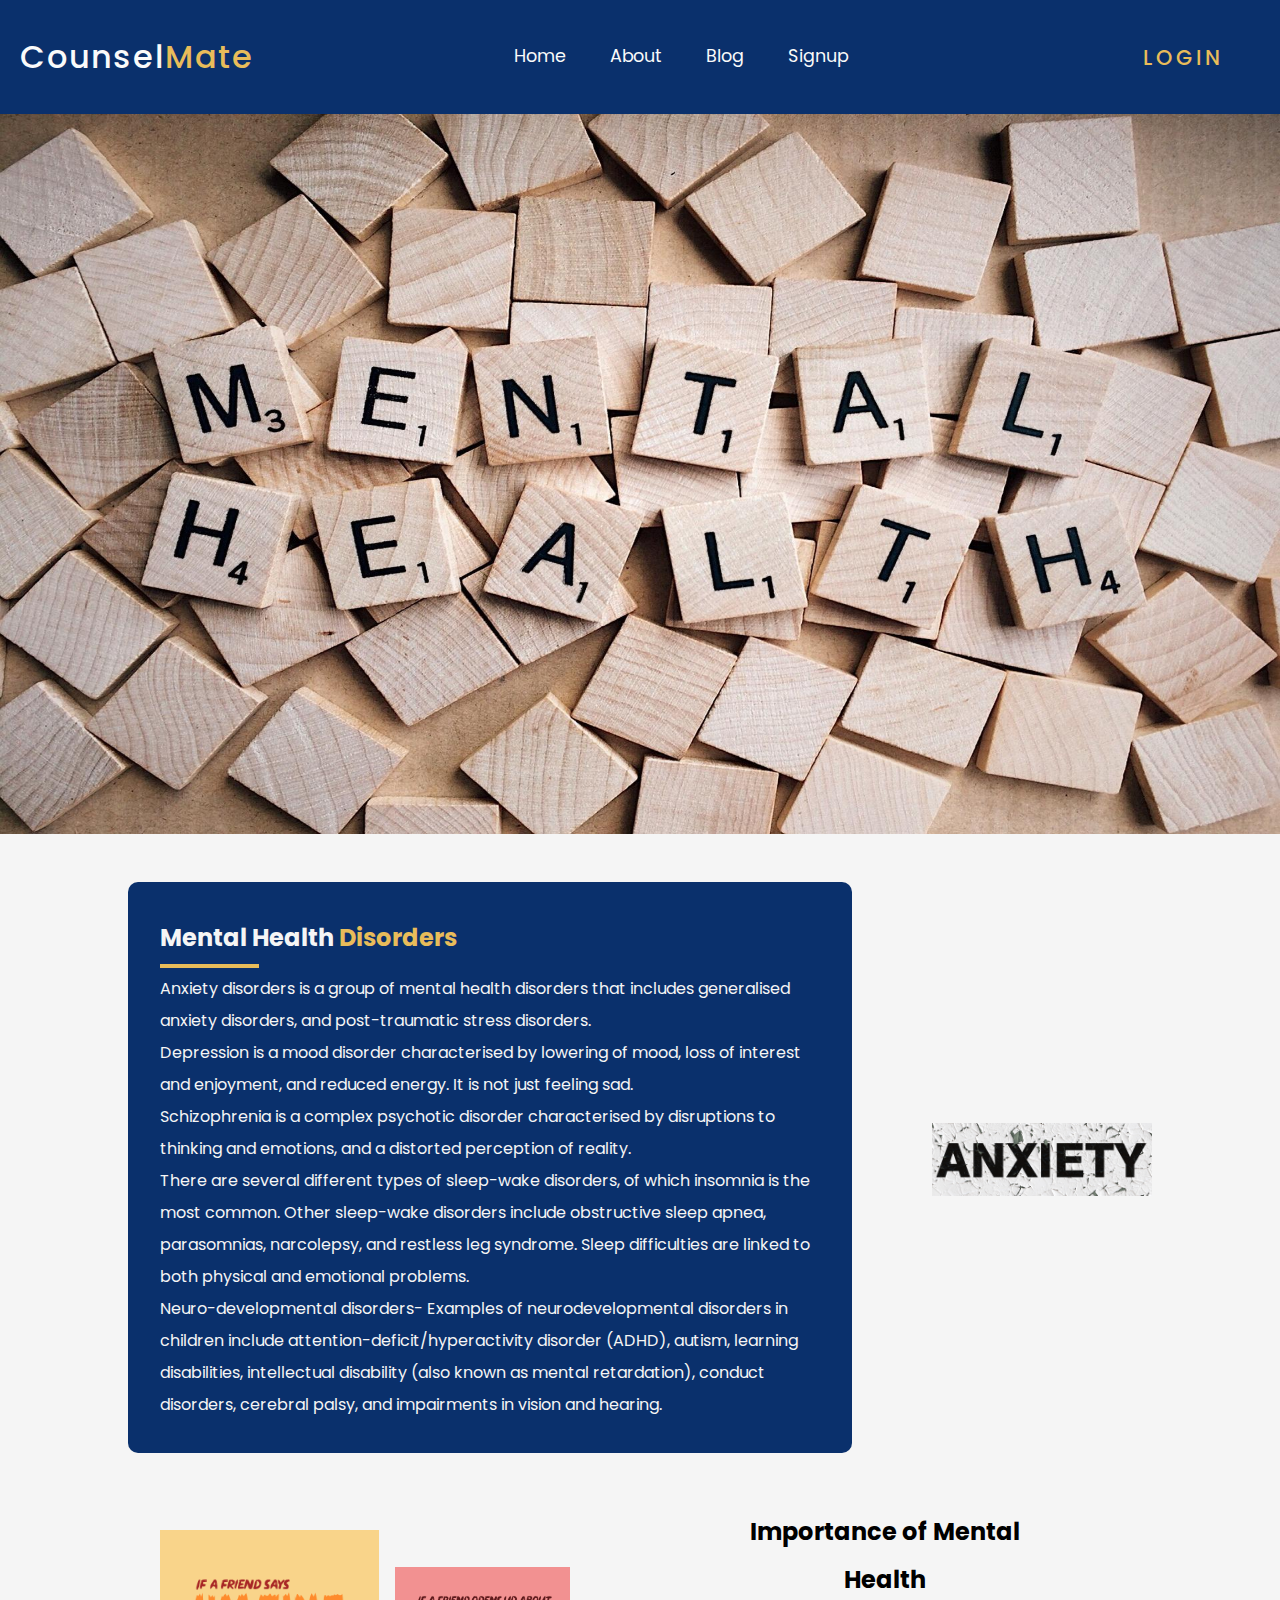
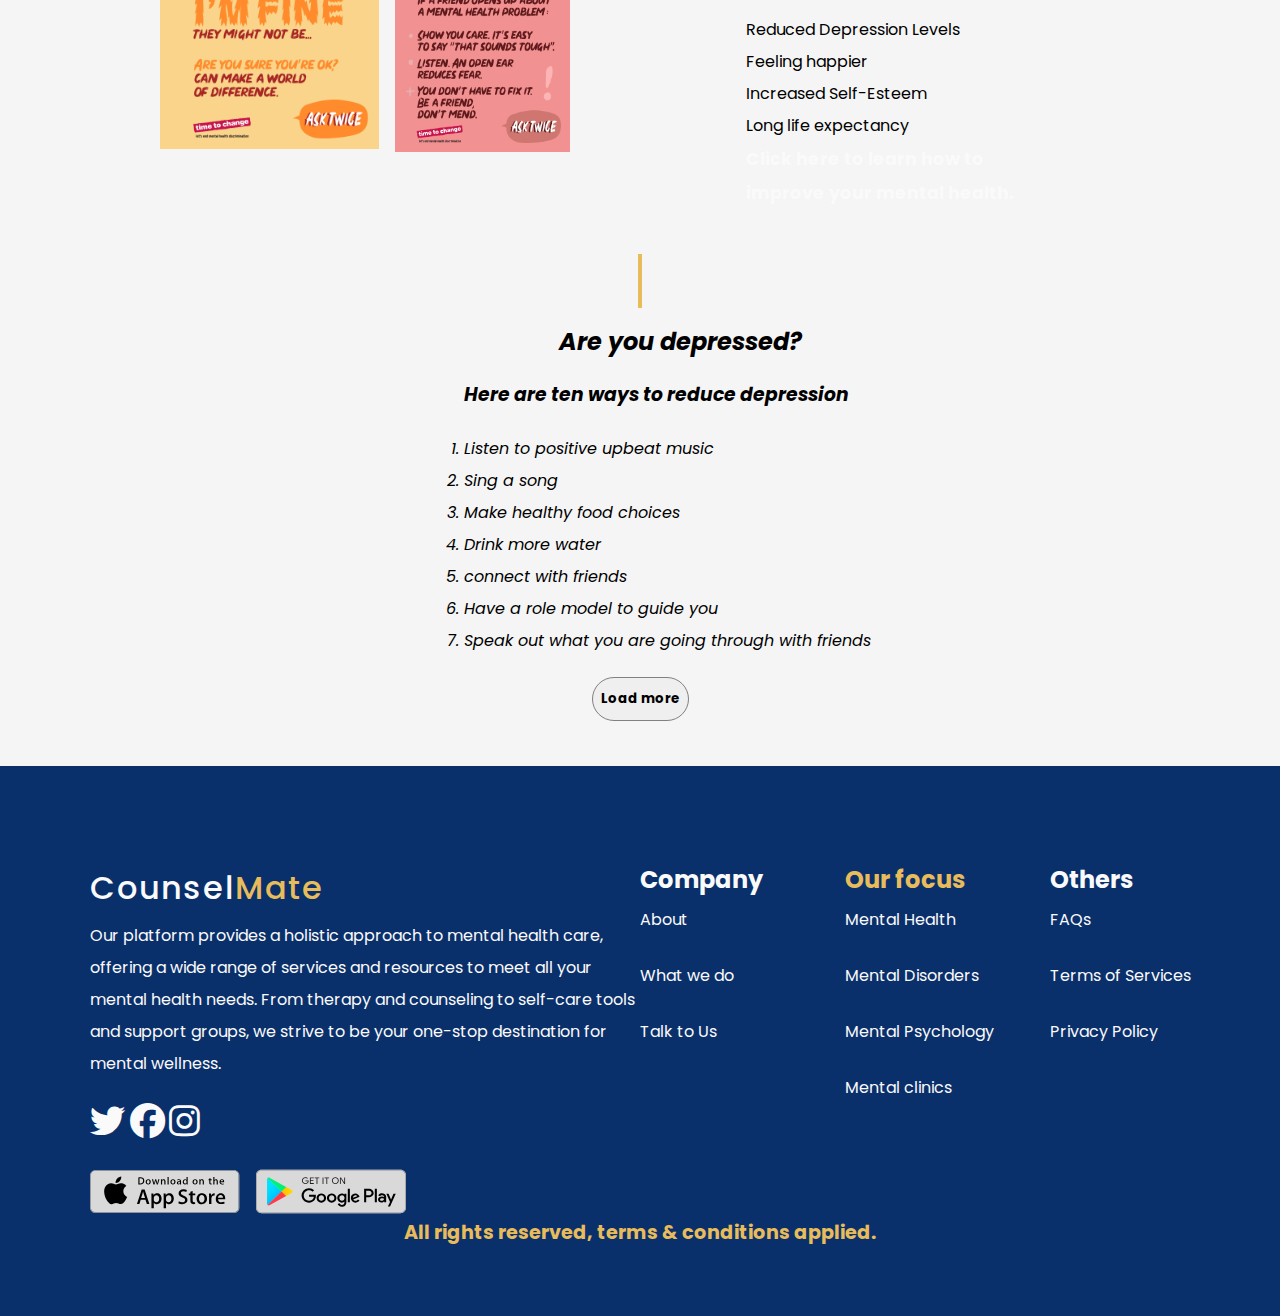
<file: blogpage.html>
<html lang="en">
  <head>
    <meta charset="UTF-8" />
    <meta http-equiv="X-UA-Compatible" content="IE=edge" />
    <meta name="viewport" content="width=device-width, initial-scale=1.0" />
    <title>Blog-page</title>
    <link
      rel="stylesheet"
      href="https://cdnjs.cloudflare.com/ajax/libs/font-awesome/6.1.1/css/all.min.css"
    />
    <link rel="stylesheet" href="./blogpage/css/blogpage.css" />
    <link rel="stylesheet" href="./landing.css" />
  </head>
  <body>
    <!-- navbar starts here -->
    <div class="nav">
      <ul class="nav-ul">
        <li>
          <a href="" class="logo">Counsel<span class="you">Mate</span> </a>
        </li>
        <li>
          <div class="nav-links">
            <ul class="links">
              <li><a class="nav-hover" href="index.html">Home</a></li>
              <li><a class="nav-hover" href="about.html">About</a></li>
              <li><a class="nav-hover" href="blogpage.html">Blog</a></li>
              <li><a class="nav-hover" href="./assets/login.html">Signup</a></li>
            </ul>
          </div>
        </li>
        <li>
          <div class="nav-getstarted">
            <ul class="login">
              <li>
                <a href="./login/signup.html" class="btn"> LOGIN </a>
              </li>
            </ul>
          </div>
        </li>
      </ul>
    </div>

    <!-- navbar ends here -->

    <div class="image-mental-health">
      <img src="./blogpage/images/mental-health-gff8f8289c_1920.jpg" alt="">
    </div>

    <div class="main-container">
      <div class="container">
        <!-- <div class="heading">
          <h1>BLOG</h1>
        </div> -->

        <div class="anxiety-container">
          <div class="content">
            <h2>
              Mental Health <span style="color: #e8bc5a">Disorders</span>
              <div class="border-bottom-cent"></div>
            </h2>
            <p>
              Anxiety disorders is a group of mental health disorders that includes generalised anxiety disorders, and post-traumatic stress disorders. <br> Depression is a mood disorder characterised by lowering of mood, loss of interest and enjoyment, and reduced energy. It is not just feeling sad.<br> Schizophrenia is a complex psychotic disorder characterised by disruptions to thinking and emotions, and a distorted perception of reality. <br>
              There are several different types of sleep-wake disorders, of which insomnia is the most common. Other sleep-wake disorders include obstructive sleep apnea, parasomnias, narcolepsy, and restless leg syndrome. Sleep difficulties are linked to both physical and emotional problems. <br>
              Neuro-developmental disorders- Examples of neurodevelopmental disorders in children include attention-deficit/hyperactivity disorder (ADHD), autism, learning disabilities, intellectual disability (also known as mental retardation), conduct disorders, cerebral palsy, and impairments in vision and hearing. 
            </p>
          </div>

          <div class="image">
            <img src="./blogpage/images/anxiety-g499e1e67d_1920.jpg" alt="" />
          </div>
        </div>
      </div>

      <div class="mental-pics">
        <div class="image1-2">
          <div class="image1">
            <img src="./blogpage/images/asktwicestatic21x1.png" alt="" />
          </div>
          <div class="image2">
            <img src="./blogpage/images/asktwicestatic31x1.png" alt="" />
          </div>
        </div>

        
        <div class="importance">
          <h2>Importance of Mental Health</h2>
          <ul>
            <li>
              Reduced Depression Levels

            </li>
            <li>
              Feeling happier
            </li>
            <li>
              Increased Self-Esteem
            </li>
            <li>
              Long life expectancy
            </li>
            <li>
              <a class="nav-mover" href="login/health.html"><strong> Click here to learn how to improve your mental health.</strong></a>
          
            </li>
          </ul>
        </div>
      </div>

      <div class="red-line"></div>
      <div class="depression importance">
        <h2>Are you depressed?</h2>
        <h3>Here are ten ways to reduce depression</h3>
        <ol>
          <li>
            Listen to positive upbeat music
          </li>
          <li>
            Sing a song
          </li>
          <li>
            Make healthy food choices
          </li>
          <li>
            Drink more water
          </li>
          <li>
            connect with friends
          </li>
          <li>
            Have a role model to guide you
          </li>
          <li>
            Speak out what you are going through with friends
          </li>
        </ol>
      </div>

      <div class="more">
        <button>Load more</button>
      </div>

      <footer>
        <div class="footer">
          <div class="summary">
            <a href="" class="logo">Counsel<span class="you">Mate</span> </a>
            <p>Our platform provides a holistic approach to mental health care, offering a wide range of services and resources to meet all your mental health needs. From therapy and counseling to self-care tools and support groups, we strive to be your one-stop destination for mental wellness.</p>

            <div class="icons">
              <a href=""><i class="fa-brands fa-twitter fa-2xl"></i></a>
              <a href=""><i class="fa-brands fa-facebook fa-2xl"></i></a>
              <a href=""><i class="fa-brands fa-instagram fa-2xl"></i></a>
            </div>

            <div class="mobile">
              <div class="apple">
                <a href="https://apple.com">
                  <svg
                    width="150"
                    height="45"
                    viewBox="0 0 205 59"
                    fill="none"
                    xmlns="http://www.w3.org/2000/svg"
                  >
                    <path
                      d="M203.096 52.1958C203.096 55.3399 200.496 57.8868 197.28 57.8868H6.95796C3.74368 57.8868 1.13463 55.3399 1.13463 52.1958V6.81166C1.13463 3.66897 3.74368 1.1132 6.95796 1.1132H197.279C200.496 1.1132 203.095 3.66897 203.095 6.81166L203.096 52.1958Z"
                      fill="#D9D9D9"
                    />
                    <path
                      d="M196.667 1.18185C200.169 1.18185 203.019 3.96038 203.019 7.37501V51.625C203.019 55.0396 200.169 57.8182 196.667 57.8182H7.5641C4.06192 57.8182 1.21215 55.0396 1.21215 51.625V7.37501C1.21215 3.96038 4.06192 1.18185 7.5641 1.18185H196.667ZM196.667 5.4802e-06H7.5641C3.40574 5.4802e-06 0 3.3206 0 7.37501V51.625C0 55.6794 3.40574 59 7.5641 59H196.667C200.825 59 204.231 55.6794 204.231 51.625V7.37501C204.231 3.3206 200.825 5.4802e-06 196.667 5.4802e-06Z"
                      fill="#A6A6A6"
                    />
                    <path
                      d="M45.5783 29.1814C45.5344 24.4275 49.5706 22.1147 49.7552 22.007C47.4693 18.7576 43.9263 18.3136 42.6812 18.2782C39.7055 17.9729 36.819 20.0143 35.3032 20.0143C33.7571 20.0143 31.4228 18.3077 28.907 18.3578C25.6695 18.4065 22.6409 20.234 20.9798 23.0719C17.5518 28.8584 20.1084 37.3617 23.3928 42.0389C25.0357 44.3296 26.9554 46.8873 29.4682 46.7973C31.9266 46.6985 32.8449 45.2692 35.8115 45.2692C38.7509 45.2692 39.6132 46.7973 42.1759 46.7398C44.8143 46.6985 46.4754 44.4388 48.0608 42.1275C49.9594 39.502 50.7219 36.9163 50.7521 36.7835C50.6901 36.7629 45.6282 34.8793 45.5783 29.1814Z"
                      fill="black"
                    />
                    <path
                      d="M40.7372 15.2013C42.0594 13.5892 42.9641 11.3958 42.713 9.17006C40.7993 9.25266 38.406 10.4607 37.0278 12.0375C35.8085 13.4269 34.7192 15.7043 35.0006 17.846C37.1503 18.0024 39.3575 16.7884 40.7372 15.2013Z"
                      fill="black"
                    />
                    <path
                      d="M81.1553 46.4684H77.7196L75.8377 40.7026H69.2963L67.5036 46.4684H64.1587L70.6396 26.8391H74.6426L81.1553 46.4684ZM75.2704 38.2836L73.5685 33.158C73.3884 32.6343 73.0511 31.4012 72.5534 29.4601H72.4928C72.2947 30.295 71.9755 31.5281 71.5367 33.158L69.8651 38.2836H75.2704Z"
                      fill="black"
                    />
                    <path
                      d="M97.822 39.2173C97.822 41.6245 97.1548 43.5273 95.8205 44.9241C94.6254 46.1675 93.1413 46.7885 91.3698 46.7885C89.4576 46.7885 88.084 46.1188 87.2474 44.7795H87.1869V52.2357H83.9615V36.9738C83.9615 35.4605 83.9207 33.9073 83.842 32.3143H86.6785L86.8586 34.5578H86.9191C87.9947 32.8674 89.627 32.0237 91.8176 32.0237C93.5301 32.0237 94.9597 32.6831 96.1034 34.0032C97.2501 35.3248 97.822 37.0623 97.822 39.2173ZM94.5361 39.3324C94.5361 37.9547 94.2184 36.819 93.58 35.9251C92.8826 34.9929 91.9462 34.5268 90.7722 34.5268C89.9765 34.5268 89.2534 34.7864 88.6074 35.2982C87.9599 35.8145 87.5363 36.4886 87.3381 37.3234C87.2383 37.7128 87.1884 38.0314 87.1884 38.2822V40.6422C87.1884 41.6717 87.5121 42.5405 88.1596 43.25C88.8071 43.9594 89.6482 44.3134 90.683 44.3134C91.8978 44.3134 92.8433 43.8562 93.5195 42.9446C94.1973 42.0316 94.5361 40.828 94.5361 39.3324Z"
                      fill="black"
                    />
                    <path
                      d="M114.519 39.2173C114.519 41.6245 113.852 43.5273 112.516 44.9241C111.322 46.1675 109.838 46.7885 108.067 46.7885C106.155 46.7885 104.781 46.1188 103.946 44.7795H103.885V52.2357H100.66V36.9738C100.66 35.4605 100.619 33.9073 100.541 32.3143H103.377L103.557 34.5578H103.618C104.692 32.8674 106.324 32.0237 108.516 32.0237C110.227 32.0237 111.657 32.6831 112.803 34.0032C113.946 35.3248 114.519 37.0623 114.519 39.2173ZM111.233 39.3324C111.233 37.9547 110.914 36.819 110.276 35.9251C109.578 34.9929 108.645 34.5268 107.469 34.5268C106.672 34.5268 105.95 34.7864 105.303 35.2982C104.655 35.8145 104.233 36.4886 104.035 37.3234C103.937 37.7128 103.885 38.0314 103.885 38.2822V40.6422C103.885 41.6717 104.209 42.5405 104.854 43.25C105.501 43.958 106.342 44.3134 107.38 44.3134C108.595 44.3134 109.54 43.8562 110.217 42.9446C110.894 42.0316 111.233 40.828 111.233 39.3324Z"
                      fill="black"
                    />
                    <path
                      d="M133.187 40.9637C133.187 42.6334 132.593 43.9919 131.399 45.0406C130.087 46.1867 128.261 46.759 125.915 46.759C123.749 46.759 122.012 46.3519 120.697 45.5362L121.445 42.9151C122.861 43.75 124.414 44.1689 126.107 44.1689C127.322 44.1689 128.267 43.9004 128.947 43.3665C129.623 42.8325 129.96 42.1157 129.96 41.2218C129.96 40.4253 129.682 39.7542 129.124 39.2099C128.569 38.6656 127.641 38.1597 126.346 37.6921C122.821 36.4104 121.06 34.5327 121.06 32.0635C121.06 30.4499 121.678 29.1268 122.914 28.0973C124.145 27.0662 125.788 26.5515 127.842 26.5515C129.674 26.5515 131.196 26.8627 132.411 27.4837L131.605 30.0472C130.47 29.4454 129.187 29.1445 127.752 29.1445C126.617 29.1445 125.73 29.4174 125.095 29.9602C124.558 30.4455 124.289 31.0369 124.289 31.7376C124.289 32.5134 124.596 33.155 125.213 33.6595C125.75 34.1256 126.726 34.63 128.142 35.1743C129.874 35.8543 131.146 36.6493 131.965 37.5609C132.78 38.4695 133.187 39.6067 133.187 40.9637Z"
                      fill="black"
                    />
                    <path
                      d="M143.851 34.6743H140.296V41.5463C140.296 43.2942 140.922 44.1674 142.178 44.1674C142.754 44.1674 143.232 44.1187 143.611 44.0213L143.7 46.4094C143.064 46.6409 142.228 46.7575 141.192 46.7575C139.918 46.7575 138.922 46.3784 138.204 45.6217C137.488 44.8636 137.128 43.5921 137.128 41.8059V34.6713H135.01V32.3113H137.128V29.7197L140.296 28.7875V32.3113H143.851V34.6743Z"
                      fill="black"
                    />
                    <path
                      d="M159.891 39.2748C159.891 41.4504 159.253 43.2367 157.979 44.6335C156.643 46.0716 154.87 46.7885 152.66 46.7885C150.53 46.7885 148.834 46.0996 147.57 44.722C146.305 43.3443 145.672 41.6053 145.672 39.5093C145.672 37.316 146.323 35.5195 147.629 34.1226C148.931 32.7243 150.689 32.0252 152.899 32.0252C155.029 32.0252 156.743 32.714 158.037 34.0931C159.274 35.431 159.891 37.1582 159.891 39.2748ZM156.545 39.3766C156.545 38.0712 156.259 36.9517 155.68 36.018C155.004 34.8882 154.037 34.3247 152.784 34.3247C151.488 34.3247 150.503 34.8896 149.827 36.018C149.247 36.9532 148.961 38.0904 148.961 39.4356C148.961 40.741 149.247 41.8605 149.827 42.7927C150.524 43.9225 151.498 44.486 152.756 44.486C153.987 44.486 154.954 43.9107 155.651 42.7632C156.246 41.8118 156.545 40.6805 156.545 39.3766Z"
                      fill="black"
                    />
                    <path
                      d="M170.375 35.0799C170.056 35.0224 169.716 34.9929 169.359 34.9929C168.224 34.9929 167.347 35.4103 166.729 36.2467C166.192 36.9842 165.923 37.9164 165.923 39.0418V46.4684H162.699L162.73 36.7718C162.73 35.1404 162.689 33.6551 162.609 32.3158H165.418L165.536 35.0239H165.625C165.965 34.0932 166.503 33.3439 167.238 32.7819C167.956 32.276 168.732 32.0237 169.569 32.0237C169.867 32.0237 170.136 32.0444 170.375 32.0813V35.0799Z"
                      fill="black"
                    />
                    <path
                      d="M184.8 38.7217C184.8 39.2851 184.762 39.7601 184.682 40.148H175.006C175.044 41.5463 175.511 42.6157 176.41 43.3532C177.225 44.0125 178.28 44.3429 179.575 44.3429C181.007 44.3429 182.315 44.1202 183.49 43.6732L183.995 45.8562C182.622 46.4403 181 46.7309 179.129 46.7309C176.877 46.7309 175.11 46.0849 173.825 44.7942C172.542 43.5036 171.899 41.7705 171.899 39.5963C171.899 37.462 172.496 35.6846 173.693 34.2672C174.946 32.7538 176.638 31.9971 178.768 31.9971C180.861 31.9971 182.445 32.7538 183.52 34.2672C184.372 35.4693 184.8 36.9561 184.8 38.7217ZM181.725 37.906C181.746 36.9738 181.535 36.1684 181.098 35.4885C180.54 34.6138 179.682 34.1772 178.528 34.1772C177.474 34.1772 176.616 34.6035 175.961 35.459C175.424 36.1389 175.104 36.9546 175.006 37.9045H181.725V37.906Z"
                      fill="black"
                    />
                    <path
                      d="M74.2038 14.7633C74.2038 16.4994 73.6698 17.8062 72.6033 18.6839C71.6154 19.4936 70.2115 19.8993 68.3931 19.8993C67.4915 19.8993 66.7199 19.8609 66.0739 19.7842V10.2985C66.9166 10.1657 67.8243 10.0979 68.8046 10.0979C70.5368 10.0979 71.8423 10.4652 72.7228 11.1997C73.7092 12.0301 74.2038 13.2175 74.2038 14.7633ZM72.5322 14.8061C72.5322 13.6807 72.2266 12.8178 71.6154 12.216C71.0042 11.6157 70.1117 11.3148 68.9362 11.3148C68.437 11.3148 68.0119 11.3472 67.6594 11.4151V18.6263C67.8545 18.6558 68.2116 18.6691 68.7305 18.6691C69.9437 18.6691 70.8802 18.3402 71.5398 17.6823C72.1994 17.0245 72.5322 16.0657 72.5322 14.8061Z"
                      fill="black"
                    />
                    <path
                      d="M83.0675 16.2796C83.0675 17.349 82.7543 18.2251 82.128 18.9125C81.4715 19.619 80.6016 19.9715 79.5154 19.9715C78.4685 19.9715 77.635 19.6337 77.0132 18.9552C76.3929 18.2782 76.0828 17.4242 76.0828 16.3946C76.0828 15.3179 76.402 14.4344 77.0434 13.7485C77.6849 13.0626 78.5472 12.7189 79.6334 12.7189C80.6803 12.7189 81.5214 13.0567 82.1583 13.7337C82.7634 14.3916 83.0675 15.2412 83.0675 16.2796ZM81.4231 16.3297C81.4231 15.6881 81.2809 15.1379 80.998 14.6792C80.6651 14.1246 80.1916 13.8473 79.5759 13.8473C78.939 13.8473 78.4549 14.1246 78.1221 14.6792C77.8377 15.1379 77.697 15.697 77.697 16.3578C77.697 16.9994 77.8392 17.5496 78.1221 18.0083C78.4655 18.5629 78.9435 18.8402 79.5608 18.8402C80.1659 18.8402 80.6409 18.5585 80.9828 17.9935C81.2763 17.526 81.4231 16.9714 81.4231 16.3297Z"
                      fill="black"
                    />
                    <path
                      d="M94.9522 12.8605L92.7208 19.8137H91.2685L90.3442 16.7944C90.1097 16.0406 89.9191 15.2913 89.7708 14.5479H89.7421C89.6044 15.312 89.4138 16.0598 89.1687 16.7944L88.1869 19.8137H86.7179L84.6197 12.8605H86.249L87.0553 16.166C87.2504 16.9478 87.4108 17.6926 87.5394 18.3977H87.5681C87.6861 17.8165 87.8813 17.0761 88.1566 16.1808L89.1687 12.862H90.4607L91.4304 16.11C91.6649 16.902 91.8555 17.6646 92.0022 18.3992H92.0461C92.1535 17.6838 92.3154 16.9212 92.5302 16.11L93.3955 12.862H94.9522V12.8605Z"
                      fill="black"
                    />
                    <path
                      d="M103.171 19.8137H101.586V15.8312C101.586 14.604 101.108 13.9904 100.149 13.9904C99.6783 13.9904 99.2986 14.1585 99.0036 14.4963C98.7116 14.8341 98.5633 15.2323 98.5633 15.6881V19.8122H96.9779V14.8474C96.9779 14.2367 96.9582 13.5744 96.9204 12.8576H98.3137L98.3878 13.9447H98.4317C98.6163 13.6069 98.8916 13.3281 99.2532 13.1054C99.6828 12.8458 100.164 12.7145 100.69 12.7145C101.356 12.7145 101.91 12.924 102.35 13.3443C102.898 13.8591 103.171 14.6276 103.171 15.6483V19.8137Z"
                      fill="black"
                    />
                    <path
                      d="M107.543 19.8137H105.96V9.6701H107.543V19.8137Z"
                      fill="black"
                    />
                    <path
                      d="M116.877 16.2796C116.877 17.349 116.564 18.2251 115.938 18.9125C115.281 19.619 114.41 19.9715 113.325 19.9715C112.277 19.9715 111.443 19.6337 110.823 18.9552C110.203 18.2782 109.893 17.4242 109.893 16.3946C109.893 15.3179 110.212 14.4344 110.853 13.7485C111.495 13.0626 112.357 12.7189 113.442 12.7189C114.49 12.7189 115.33 13.0567 115.968 13.7337C116.573 14.3916 116.877 15.2412 116.877 16.2796ZM115.232 16.3297C115.232 15.6881 115.089 15.1379 114.806 14.6792C114.475 14.1246 114 13.8473 113.386 13.8473C112.747 13.8473 112.263 14.1246 111.932 14.6792C111.648 15.1379 111.507 15.697 111.507 16.3578C111.507 16.9994 111.649 17.5496 111.932 18.0083C112.275 18.5629 112.754 18.8402 113.371 18.8402C113.976 18.8402 114.449 18.5585 114.791 17.9935C115.086 17.526 115.232 16.9714 115.232 16.3297Z"
                      fill="black"
                    />
                    <path
                      d="M124.551 19.8137H123.127L123.009 19.0128H122.965C122.478 19.6514 121.784 19.9715 120.882 19.9715C120.209 19.9715 119.664 19.7606 119.254 19.3417C118.882 18.9611 118.696 18.4877 118.696 17.9257C118.696 17.0761 119.059 16.4286 119.79 15.9802C120.519 15.5318 121.545 15.312 122.865 15.3223V15.1925C122.865 14.2765 122.372 13.8193 121.384 13.8193C120.681 13.8193 120.06 13.9919 119.525 14.3341L119.203 13.3193C119.865 12.9195 120.684 12.7189 121.649 12.7189C123.513 12.7189 124.448 13.6777 124.448 15.5952V18.1558C124.448 18.8505 124.482 19.4036 124.551 19.8137ZM122.905 17.4242V16.3519C121.156 16.3224 120.281 16.7899 120.281 17.7531C120.281 18.116 120.381 18.3874 120.585 18.5688C120.79 18.7502 121.05 18.8402 121.36 18.8402C121.708 18.8402 122.033 18.7325 122.33 18.5186C122.628 18.3033 122.811 18.0304 122.879 17.6956C122.896 17.6204 122.905 17.5289 122.905 17.4242Z"
                      fill="black"
                    />
                    <path
                      d="M133.559 19.8137H132.152L132.078 18.6971H132.034C131.585 19.5467 130.82 19.9715 129.744 19.9715C128.885 19.9715 128.169 19.6426 127.602 18.9847C127.035 18.3269 126.752 17.4729 126.752 16.4241C126.752 15.2987 127.059 14.3872 127.676 13.691C128.274 13.042 129.006 12.7175 129.877 12.7175C130.835 12.7175 131.505 13.0316 131.886 13.6615H131.916V9.6701H133.503V17.9404C133.503 18.6175 133.522 19.2414 133.559 19.8137ZM131.916 16.8814V15.722C131.916 15.5214 131.901 15.3592 131.873 15.2353C131.783 14.8636 131.591 14.5509 131.299 14.2987C131.004 14.0464 130.649 13.9196 130.239 13.9196C129.647 13.9196 129.184 14.1482 128.844 14.6069C128.507 15.0657 128.336 15.6512 128.336 16.3666C128.336 17.054 128.497 17.6115 128.823 18.0407C129.166 18.498 129.629 18.7266 130.208 18.7266C130.729 18.7266 131.145 18.5363 131.461 18.1543C131.767 17.8018 131.916 17.377 131.916 16.8814Z"
                      fill="black"
                    />
                    <path
                      d="M147.119 16.2796C147.119 17.349 146.806 18.2251 146.179 18.9125C145.523 19.619 144.654 19.9715 143.567 19.9715C142.521 19.9715 141.688 19.6337 141.064 18.9552C140.444 18.2782 140.134 17.4242 140.134 16.3946C140.134 15.3179 140.453 14.4344 141.095 13.7485C141.736 13.0626 142.598 12.7189 143.686 12.7189C144.732 12.7189 145.574 13.0567 146.21 13.7337C146.815 14.3916 147.119 15.2412 147.119 16.2796ZM145.476 16.3297C145.476 15.6881 145.334 15.1379 145.051 14.6792C144.716 14.1246 144.244 13.8473 143.627 13.8473C142.992 13.8473 142.508 14.1246 142.173 14.6792C141.889 15.1379 141.748 15.697 141.748 16.3578C141.748 16.9994 141.89 17.5496 142.173 18.0083C142.517 18.5629 142.995 18.8402 143.612 18.8402C144.217 18.8402 144.694 18.5585 145.036 17.9935C145.328 17.526 145.476 16.9714 145.476 16.3297Z"
                      fill="black"
                    />
                    <path
                      d="M155.644 19.8137H154.06V15.8312C154.06 14.604 153.582 13.9904 152.621 13.9904C152.15 13.9904 151.771 14.1585 151.477 14.4963C151.184 14.8341 151.037 15.2323 151.037 15.6881V19.8122H149.45V14.8474C149.45 14.2367 149.432 13.5744 149.394 12.8576H150.786L150.86 13.9447H150.904C151.09 13.6069 151.365 13.3281 151.725 13.1054C152.157 12.8458 152.636 12.7145 153.164 12.7145C153.828 12.7145 154.382 12.924 154.822 13.3443C155.371 13.8591 155.644 14.6276 155.644 15.6483V19.8137Z"
                      fill="black"
                    />
                    <path
                      d="M166.313 14.0184H164.568V17.3962C164.568 18.2546 164.878 18.6838 165.492 18.6838C165.776 18.6838 166.012 18.6602 166.198 18.6116L166.239 19.7842C165.926 19.8992 165.515 19.9568 165.008 19.9568C164.382 19.9568 163.894 19.7709 163.542 19.3992C163.188 19.0275 163.012 18.4021 163.012 17.5245V14.0184H161.97V12.8605H163.012V11.5861L164.566 11.1289V12.8591H166.312V14.0184H166.313Z"
                      fill="black"
                    />
                    <path
                      d="M174.707 19.8137H173.12V15.8607C173.12 14.6143 172.642 13.9904 171.684 13.9904C170.949 13.9904 170.446 14.3518 170.171 15.0745C170.124 15.2264 170.097 15.4123 170.097 15.6306V19.8122H168.513V9.6701H170.097V13.8606H170.127C170.627 13.098 171.342 12.7175 172.269 12.7175C172.926 12.7175 173.469 12.9269 173.9 13.3473C174.437 13.8709 174.707 14.6497 174.707 15.6793V19.8137Z"
                      fill="black"
                    />
                    <path
                      d="M183.364 16.0082C183.364 16.2855 183.343 16.5185 183.305 16.7088H178.551C178.572 17.3962 178.799 17.9198 179.239 18.2826C179.641 18.6071 180.16 18.7694 180.796 18.7694C181.499 18.7694 182.141 18.6602 182.718 18.4405L182.967 19.5143C182.29 19.8004 181.495 19.9435 180.573 19.9435C179.469 19.9435 178.599 19.6264 177.97 18.9921C177.337 18.3579 177.024 17.5068 177.024 16.4389C177.024 15.3902 177.316 14.517 177.905 13.8208C178.519 13.0774 179.349 12.7057 180.398 12.7057C181.424 12.7057 182.203 13.0774 182.729 13.8208C183.154 14.4108 183.364 15.1409 183.364 16.0082ZM181.852 15.6085C181.864 15.1497 181.759 14.7544 181.545 14.4211C181.269 13.9919 180.85 13.7765 180.283 13.7765C179.765 13.7765 179.343 13.986 179.021 14.4063C178.758 14.7412 178.602 15.1409 178.551 15.6085H181.852Z"
                      fill="black"
                    />
                  </svg>
                </a>
              </div>
              <div class="play">
                <a href="https://play.google.com"
                  ><svg
                    width="150"
                    height="45"
                    viewBox="0 0 204 59"
                    fill="none"
                    xmlns="http://www.w3.org/2000/svg"
                  >
                    <path
                      d="M196.396 59H7.55371C3.40106 59 0 55.6794 0 51.625V7.375C0 3.32059 3.40106 7.56029e-07 7.55371 7.56029e-07H196.396C200.549 7.56029e-07 203.95 3.32059 203.95 7.375V51.625C203.95 55.6794 200.549 59 196.396 59Z"
                      fill="#D9D9D9"
                    />
                    <path
                      d="M196.396 1.18184C199.894 1.18184 202.74 3.96038 202.74 7.375V51.625C202.74 55.0396 199.894 57.8182 196.396 57.8182H7.55371C4.05634 57.8182 1.21048 55.0396 1.21048 51.625V7.375C1.21048 3.96038 4.05634 1.18184 7.55371 1.18184H196.396ZM196.396 7.56029e-07H7.55371C3.40106 7.56029e-07 0 3.32059 0 7.375V51.625C0 55.6794 3.40106 59 7.55371 59H196.396C200.549 59 203.95 55.6794 203.95 51.625V7.375C203.95 3.32059 200.549 7.56029e-07 196.396 7.56029e-07Z"
                      fill="#A6A6A6"
                    />
                    <path
                      d="M71.6356 15.1095C71.6356 16.3411 71.2579 17.3276 70.5139 18.0632C69.6584 18.9353 68.5442 19.3741 67.1789 19.3741C65.874 19.3741 64.7598 18.9279 63.8458 18.0485C62.9299 17.1561 62.4729 16.0609 62.4729 14.75C62.4729 13.4391 62.9299 12.3439 63.8458 11.4589C64.7598 10.5721 65.874 10.1259 67.1789 10.1259C67.8285 10.1259 68.4479 10.2568 69.039 10.5002C69.6282 10.7454 70.1078 11.0772 70.4553 11.4866L69.6659 12.2646C69.0598 11.5658 68.2345 11.2211 67.1789 11.2211C66.2271 11.2211 65.4019 11.5456 64.7013 12.2001C64.0082 12.8565 63.6607 13.7064 63.6607 14.75C63.6607 15.7936 64.0082 16.6509 64.7013 17.3073C65.4019 17.9544 66.2271 18.2863 67.1789 18.2863C68.1892 18.2863 69.039 17.9544 69.7094 17.2999C70.1513 16.8666 70.4024 16.2692 70.4685 15.5059H67.1789V14.4402H71.5676C71.6205 14.6707 71.6356 14.8938 71.6356 15.1095V15.1095Z"
                      fill="black"
                      stroke="white"
                      stroke-width="0.16"
                      stroke-miterlimit="10"
                    />
                    <path
                      d="M78.5982 11.4146H74.4757V14.2171H78.1922V15.2828H74.4757V18.0853H78.5982V19.1713H73.3087V10.3287H78.5982V11.4146Z"
                      fill="black"
                      stroke="white"
                      stroke-width="0.16"
                      stroke-miterlimit="10"
                    />
                    <path
                      d="M83.5118 19.1713H82.3448V11.4146H79.8162V10.3287H86.0423V11.4146H83.5118V19.1713V19.1713Z"
                      fill="black"
                      stroke="white"
                      stroke-width="0.16"
                      stroke-miterlimit="10"
                    />
                    <path
                      d="M90.5482 19.1713V10.3287H91.7133V19.1713H90.5482Z"
                      fill="black"
                      stroke="white"
                      stroke-width="0.16"
                      stroke-miterlimit="10"
                    />
                    <path
                      d="M96.8781 19.1713H95.7205V11.4146H93.1825V10.3287H99.4161V11.4146H96.8781V19.1713Z"
                      fill="black"
                      stroke="white"
                      stroke-width="0.16"
                      stroke-miterlimit="10"
                    />
                    <path
                      d="M111.204 18.0337C110.311 18.9279 109.204 19.3741 107.884 19.3741C106.556 19.3741 105.45 18.9279 104.556 18.0337C103.665 17.1413 103.221 16.0462 103.221 14.75C103.221 13.4538 103.665 12.3587 104.556 11.4663C105.45 10.5721 106.556 10.1259 107.884 10.1259C109.196 10.1259 110.303 10.5721 111.196 11.4737C112.095 12.3734 112.539 13.4612 112.539 14.75C112.539 16.0462 112.095 17.1413 111.204 18.0337ZM105.42 17.2925C106.092 17.9544 106.909 18.2863 107.884 18.2863C108.851 18.2863 109.676 17.9544 110.341 17.2925C111.011 16.6306 111.351 15.7807 111.351 14.75C111.351 13.7193 111.011 12.8694 110.341 12.2075C109.676 11.5456 108.851 11.2137 107.884 11.2137C106.909 11.2137 106.092 11.5456 105.42 12.2075C104.749 12.8694 104.409 13.7193 104.409 14.75C104.409 15.7807 104.749 16.6306 105.42 17.2925V17.2925Z"
                      fill="black"
                      stroke="white"
                      stroke-width="0.16"
                      stroke-miterlimit="10"
                    />
                    <path
                      d="M114.176 19.1713V10.3287H115.592L119.996 17.2059H120.047L119.996 15.5059V10.3287H121.161V19.1713H119.945L115.334 11.9549H115.283L115.334 13.6622V19.1713H114.176V19.1713Z"
                      fill="black"
                      stroke="white"
                      stroke-width="0.16"
                      stroke-miterlimit="10"
                    />
                    <path
                      d="M102.934 32.085C99.386 32.085 96.4872 34.7215 96.4872 38.3593C96.4872 41.9675 99.386 44.6317 102.934 44.6317C106.49 44.6317 109.389 41.9675 109.389 38.3593C109.389 34.7215 106.49 32.085 102.934 32.085ZM102.934 42.1611C100.987 42.1611 99.3123 40.592 99.3123 38.3593C99.3123 36.097 100.987 34.5556 102.934 34.5556C104.881 34.5556 106.564 36.097 106.564 38.3593C106.564 40.592 104.881 42.1611 102.934 42.1611V42.1611ZM88.8674 32.085C85.3115 32.085 82.4203 34.7215 82.4203 38.3593C82.4203 41.9675 85.3115 44.6317 88.8674 44.6317C92.4214 44.6317 95.3145 41.9675 95.3145 38.3593C95.3145 34.7215 92.4214 32.085 88.8674 32.085ZM88.8674 42.1611C86.9186 42.1611 85.2379 40.592 85.2379 38.3593C85.2379 36.097 86.9186 34.5556 88.8674 34.5556C90.8144 34.5556 92.4894 36.097 92.4894 38.3593C92.4894 40.592 90.8144 42.1611 88.8674 42.1611ZM72.1284 34.008V36.6741H78.6492C78.4584 38.1638 77.9485 39.259 77.1667 40.0223C76.215 40.9442 74.7326 41.9675 72.1284 41.9675C68.1155 41.9675 64.9732 38.8054 64.9732 34.8875C64.9732 30.9695 68.1155 27.8075 72.1284 27.8075C74.2982 27.8075 75.8769 28.6353 77.0421 29.7084L78.9664 27.8296C77.3367 26.3103 75.1688 25.1433 72.1284 25.1433C66.6255 25.1433 62.0008 29.5148 62.0008 34.8875C62.0008 40.2602 66.6255 44.6317 72.1284 44.6317C75.1027 44.6317 77.3367 43.6803 79.0929 41.8956C80.8926 40.1385 81.4535 37.6678 81.4535 35.6729C81.4535 35.0534 81.4006 34.4837 81.3062 34.008H72.1284ZM140.576 36.0748C140.046 34.6718 138.408 32.085 135.073 32.085C131.769 32.085 129.017 34.6275 129.017 38.3593C129.017 41.8734 131.74 44.6317 135.391 44.6317C138.342 44.6317 140.046 42.8746 140.746 41.8513L138.556 40.4261C137.825 41.4697 136.83 42.1611 135.391 42.1611C133.961 42.1611 132.936 41.5213 132.279 40.2602L140.873 36.7884L140.576 36.0748V36.0748ZM131.814 38.1638C131.74 35.7448 133.738 34.5058 135.17 34.5058C136.291 34.5058 137.243 35.0534 137.56 35.837L131.814 38.1638V38.1638ZM124.829 44.25H127.654V25.8125H124.829V44.25ZM120.202 33.4825H120.108C119.473 32.7487 118.263 32.085 116.729 32.085C113.511 32.085 110.569 34.8432 110.569 38.3795C110.569 41.8956 113.511 44.6317 116.729 44.6317C118.263 44.6317 119.473 43.9624 120.108 43.2065H120.202V44.1062C120.202 46.5049 118.89 47.7937 116.773 47.7937C115.047 47.7937 113.976 46.5768 113.534 45.5536L111.077 46.5547C111.785 48.2178 113.661 50.2643 116.773 50.2643C120.085 50.2643 122.88 48.3616 122.88 43.7319V32.4666H120.202V33.4825V33.4825ZM116.971 42.1611C115.024 42.1611 113.394 40.5699 113.394 38.3795C113.394 36.1689 115.024 34.5556 116.971 34.5556C118.89 34.5556 120.402 36.1689 120.402 38.3795C120.402 40.5699 118.89 42.1611 116.971 42.1611V42.1611ZM153.803 25.8125H147.046V44.25H149.864V37.2641H153.803C156.932 37.2641 160.001 35.0534 160.001 31.5374C160.001 28.0232 156.924 25.8125 153.803 25.8125V25.8125ZM153.876 34.6994H149.864V28.3772H153.876C155.98 28.3772 157.181 30.0827 157.181 31.5374C157.181 32.9644 155.98 34.6994 153.876 34.6994ZM171.293 32.0499C169.258 32.0499 167.141 32.9276 166.27 34.8727L168.77 35.896C169.309 34.8727 170.298 34.5408 171.344 34.5408C172.806 34.5408 174.288 35.3982 174.311 36.9119V37.1055C173.801 36.8179 172.71 36.392 171.367 36.392C168.674 36.392 165.93 37.8393 165.93 40.5404C165.93 43.011 168.136 44.6022 170.615 44.6022C172.511 44.6022 173.558 43.767 174.215 42.7953H174.311V44.2205H177.032V37.1479C177.032 33.8789 174.532 32.0499 171.293 32.0499ZM170.954 42.1537C170.032 42.1537 168.748 41.7075 168.748 40.592C168.748 39.165 170.349 38.6174 171.735 38.6174C172.976 38.6174 173.558 38.8847 174.311 39.2369C174.09 40.9442 172.585 42.1537 170.954 42.1537V42.1537ZM186.947 32.4537L183.708 40.4464H183.612L180.263 32.4537H177.225L182.256 43.6232L179.385 49.8384H182.329L190.081 32.4537H186.947V32.4537ZM161.549 44.25H164.374V25.8125H161.549V44.25Z"
                      fill="black"
                    />
                    <path
                      d="M15.7646 11.1196C15.3208 11.5732 15.064 12.2793 15.064 13.1938V45.8135C15.064 46.728 15.3208 47.4341 15.7646 47.8877L15.8741 47.9873L34.596 29.7157V29.2843L15.8741 11.0127L15.7646 11.1196Z"
                      fill="url(#paint0_linear_2_33)"
                    />
                    <path
                      d="M40.8296 35.8093L34.5959 29.7157V29.2842L40.8372 23.1907L40.9769 23.2699L48.3682 27.376C50.4776 28.5412 50.4776 30.4587 48.3682 31.6313L40.9769 35.73L40.8296 35.8093V35.8093Z"
                      fill="url(#paint1_linear_2_33)"
                    />
                    <path
                      d="M40.9769 35.73L34.5959 29.5L15.7646 47.8877C16.4652 48.6068 17.6077 48.6934 18.9069 47.9744L40.9769 35.73"
                      fill="url(#paint2_linear_2_33)"
                    />
                    <path
                      d="M40.9769 23.27L18.9069 11.0256C17.6077 10.3139 16.4652 10.4006 15.7646 11.1197L34.5959 29.5L40.9769 23.27Z"
                      fill="url(#paint3_linear_2_33)"
                    />
                    <defs>
                      <linearGradient
                        id="paint0_linear_2_33"
                        x1="32.9337"
                        y1="46.1532"
                        x2="8.18676"
                        y2="20.8066"
                        gradientUnits="userSpaceOnUse"
                      >
                        <stop stop-color="#00A0FF" />
                        <stop offset="0.0066" stop-color="#00A1FF" />
                        <stop offset="0.2601" stop-color="#00BEFF" />
                        <stop offset="0.5122" stop-color="#00D2FF" />
                        <stop offset="0.7604" stop-color="#00DFFF" />
                        <stop offset="1" stop-color="#00E3FF" />
                      </linearGradient>
                      <linearGradient
                        id="paint1_linear_2_33"
                        x1="51.115"
                        y1="29.4979"
                        x2="14.5597"
                        y2="29.4979"
                        gradientUnits="userSpaceOnUse"
                      >
                        <stop stop-color="#FFE000" />
                        <stop offset="0.4087" stop-color="#FFBD00" />
                        <stop offset="0.7754" stop-color="#FFA500" />
                        <stop offset="1" stop-color="#FF9C00" />
                      </linearGradient>
                      <linearGradient
                        id="paint2_linear_2_33"
                        x1="37.5071"
                        y1="26.1132"
                        x2="3.94827"
                        y2="-8.2588"
                        gradientUnits="userSpaceOnUse"
                      >
                        <stop stop-color="#FF3A44" />
                        <stop offset="1" stop-color="#C31162" />
                      </linearGradient>
                      <linearGradient
                        id="paint3_linear_2_33"
                        x1="11.0243"
                        y1="58.7401"
                        x2="26.0098"
                        y2="43.3916"
                        gradientUnits="userSpaceOnUse"
                      >
                        <stop stop-color="#32A071" />
                        <stop offset="0.0685" stop-color="#2DA771" />
                        <stop offset="0.4762" stop-color="#15CF74" />
                        <stop offset="0.8009" stop-color="#06E775" />
                        <stop offset="1" stop-color="#00F076" />
                      </linearGradient>
                    </defs></svg
                ></a>
              </div>
            </div>
          </div>
          <div class="Company">
            <h2>Company</h2>
            <ul>
              <li>About</li>
              <li>What we do</li>
              <li>Talk to Us</li>
            </ul>
          </div>
          <div class="Our-focus">
            <h2><span class="you">Our focus</span></h2>
            <ul>
              <li>Mental Health</li>
              <li>Mental Disorders</li>
              <li>Mental Psychology</li>
              <li>Mental clinics</li>
            </ul>
          </div>
          <div class="Others">
            <h2>Others</h2>
            <ul>
              <li>FAQs</li>
              <li>Terms of Services</li>
              <li>Privacy Policy</li>
            </ul>
          </div>
        </div>
        <h2 class="footer-center">
          All rights reserved, terms & conditions applied.
        </h2>
      </footer>
    </div>
  </body>
</html>
</file>
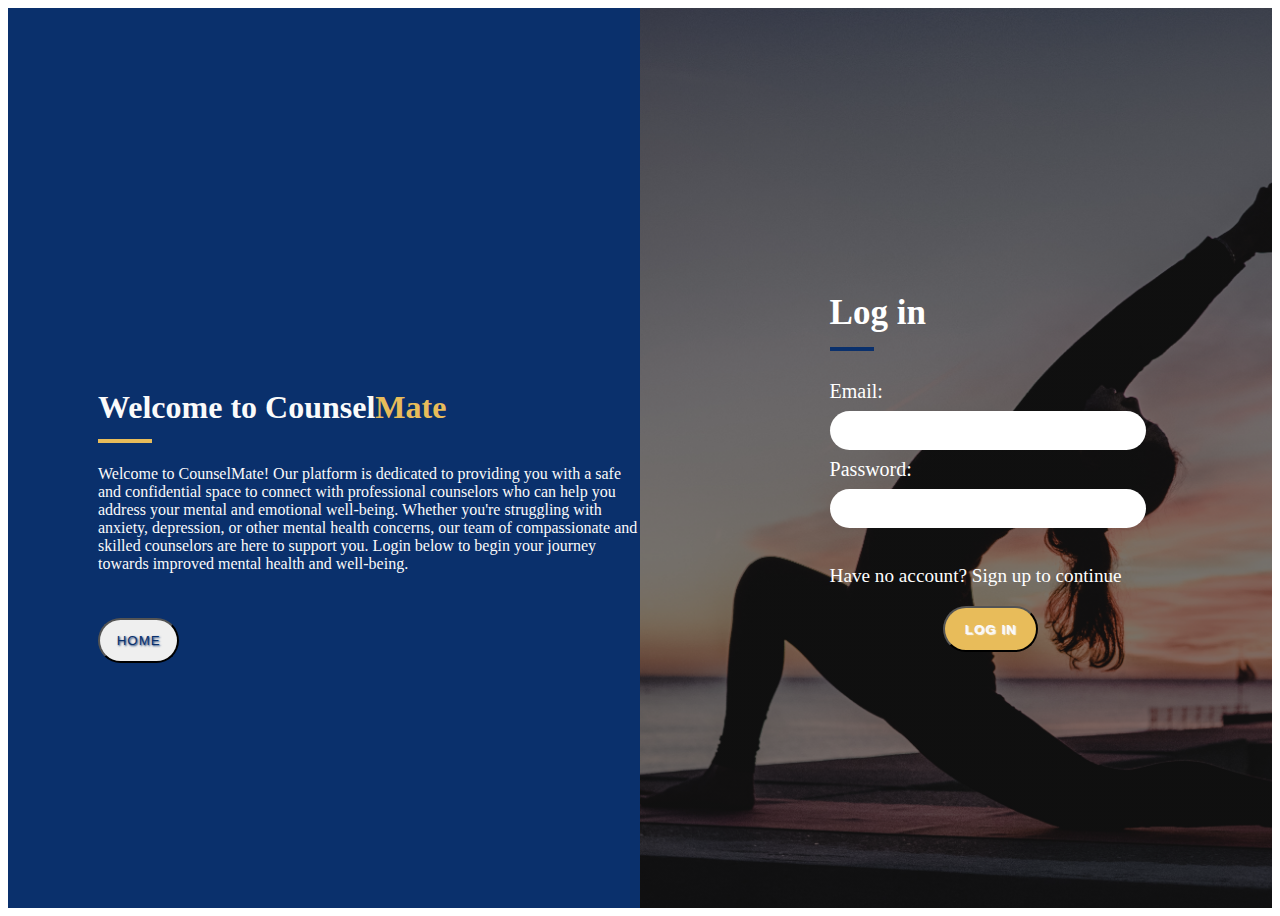
<file: login/signup.html>
<!DOCTYPE html>
<html lang="en">
  <head>
    <meta charset="UTF-8" />
    <meta http-equiv="X-UA-Compatible" content="IE=edge" />
    <meta name="viewport" content="width=device-width, initial-scale=1.0" />
    <title>login</title>

    <link rel="stylesheet" type="text/css" href="../login/css/signup.css" />
  </head>
  <body>
    <div class="log-container">
      <div class="login-text">
        <div class="content-text">
          <h1>Welcome to Counsel<span style="color: #e8bc5a">Mate</span> <div class="login2-bottom"></div></h1>
    
          <p>
            Welcome to CounselMate! Our platform is dedicated to providing you with a safe and confidential space to connect with professional counselors who can help you address your mental and emotional well-being. Whether you're struggling with anxiety, depression, or other mental health concerns, our team of compassionate and skilled counselors are here to support you. Login below to begin your journey towards improved mental health and well-being.





          </p>
        </div>

        <div class="home-button">
          <a href="../index.html"><button>Home</button></a>
        </div>
      </div>
      <div class="login">
        <h2 id="login1">Log in <div class="login1-bottom"></div> </h2>
        <form class="loginput">
          <label for="name">Email:</label>
          <input type="text" id="nm" name="nm" width="100" height="50" />
          <br />
          <label for="pwd">Password:</label>
          <input type="text" id="pwd" name="pwd" width="48" height="48" />
          <br />

        </form>
        <a href="" target="_blank" class="anchor-bottom">Have no account? Sign up to continue</a>

        <a href="#"> <button class="loginbtn">Log in</button> </a>
      </div>
    </div>
  </body>
</html>
</file>
<file: blogpage/css/blogpage.css>
@import url('https://fonts.googleapis.com/css2?family=Poppins:ital,wght@0,100;0,200;0,400;0,500;0,600;0,700;0,800;0,900;1,100;1,200;1,300;1,400;1,500;1,600;1,700;1,800;1,900&display=swap');

*{
    padding: 0;
    margin: 0;
    box-sizing: border-box;
    font-family: "Poppins", sans-serif;
}
body {
    background-color: #0A306C;

}

/* navbar styling */

a {
    text-decoration: none;
    color: #FAFAFA;
    font-size: 1.1em;
}


.nav{
    padding-top: 25px;
    padding-bottom: 25px;
    background-color: #0A306C;
    font-weight: 400;
    text-align: center;
}
.nav-ul {
    display: flex;
    justify-content: space-between;
    align-items: center;
    
}
.links li,
.nav-ul li {
    display: inline-block;
    align-items: center;
    
}
.nav-ul li {
    margin-left: 20px;
    margin-right: 20px;
}
.nav-hover:hover {
    color:  #E8BC5A;
    border-bottom:  #E8BC5A solid;
    padding-bottom: 4px;
    transition: 1.5s ease;
    
}
.nav-mover:hover {
    color:  #e01919;
    border-bottom:  #151411 solid;
    padding-bottom: 4px;
    transition: 1.5s ease;
    
}
.links,
.nav-ul {
    list-style: none;
    margin: 0px;
    padding: 0px;
    
    

}
.logo {
    font-family: 'Poppins', sans-serif;
    font-size: 2em;
    font-weight: 500;
    color: #FAFAFA;
    letter-spacing: 2px;

}

.you{
    color: #E8BC5A;
}
.btn{
    color: #E8BC5A;
    padding: .75em;
    border-radius: 40px;
    font-weight: 500;
    font-size: 1.3em;
    
    letter-spacing: 3px;
}
.btn:hover{
    color: #FAFAFA;
    background-color: #E8BC5A;
    transition: 1.5s ease-in;
}

/* css ending */

.image img{
width: 100%; 
height: 20%;
}

.image-mental-health{
    /* background-image: url("../images/mental-health-gff8f8289c_1920.jpg"); */
    width: 100%;
    height: 80vh;
    margin-bottom: 2em;
    /* background-repeat: no-repeat; */
    /* background-position: center; */
    /* background-size: cover; */
}

.image-mental-health img {
    width: 100%;
    max-height: 100%;
}

.anxiety-container {
    display: flex;
    justify-content: space-between;
    background-color: rgb(245, 245, 245);
    width: 80%;
    /* height: 80vh; */
    margin: auto;
    align-items: center;
}
.content {
    background-color: #0A306C;
    margin-top: 1em;
    padding: 2em;
    flex: 3;
    border-radius: 10px;
    color: whitesmoke;
}

.border-bottom-cent {
    margin-top: .1em;
    width: 15%;
    height: 4px;
    background-color: #E8BC5A;
    margin-bottom: .2em;
}

.anxiety-container .image {
    flex: 1;
    margin-left: 5em;
}

.container .heading {
text-align: center;
padding: 0 20px 20px;
}

.container .heading h1 {
background-image: linear-gradient(to right, #6a11cb 0%, #2575fc 100%);
width: fit-content;
padding: 10px;
margin: auto;
margin-bottom: 1em;
border-radius: 50px;
box-shadow: 1px 1px 8px
}

.importance {
    margin: auto;
    padding-left: 5em;
    color: black;
    width: 40%;

}

.importance h2 {
text-align: center;
padding: 10px;
}

.importance ul li {
    /* background-color: #0A306C; */
    margin-left: 1.6em;
}
.mental-pics{
    display: flex;
    width: 80%;
    margin:5vh auto;
    justify-content: space-between;
    /* height: 50vh; */
    /* margin-top: 10vh;
    margin-bottom: 10vh; */

}

.mental-pics .image1-2 {
display: flex;
width: 40%;
}

.mental-pics .image2{
    height: 80%;
    display: flex;
    margin-top: 9%;
    margin-left: 1em;
    /* align-items: flex-end; */
}
.mental-pics img{
    flex: 1;
    max-width: 100%;
    max-height: 80%;
    margin: 2rem;
}

.depression {
    font-style: italic;
    /* font-weight: bold; */
}
.depression h3{
color: black;
margin-bottom: 1em;
}
.depression ol li:nth-child(even) {
    color: black;
}

.red-line{
    background-color: #E8BC5A;
    width:4px;
    height: 6vh;
   margin: auto;
}

.more {
    
    height: 4em;
    text-align: center;
    padding: 20px;
}

.more button {
    padding: 8px;
    border-radius: 50px;
    border: 1px solid grey;
    color: black;
    font-weight: bold;
}

.more button:hover {
    background-color: white;
    opacity: 0.8;
    border: 1px solid red;
    transition: 2s ease;
    padding: 12px;
}

.main-footer {
display: flex;
background-color: black;
padding: 20px;
justify-content: space-between;
font-size: 14px;
}



.footer-tags {
    width: 30%;
display: flex;
background-color: #2575fc;
justify-content: space-between;
}

.footer-tags ul {
    list-style-type: none;
    /* background-color: red;
    padding: 10px;
}

.first {
    margin-right: 10%;
}

.footer-tags ul li {
    padding: 5px;
}

.footer-tags ul li a{
    text-decoration: none;
    color: white;
    
}
.footer-quote {
color: white;
padding: 12px;
text-align: end;
}

.icons {
    /* background-color: red; */
    color: rgb(255, 255, 255);
    display: flex;
    margin-top: 2.5em;
    width: 20%;
    justify-content: space-between;
}
.icons i:hover{
    color: #E8BC5A;
    
}
</file>
<file: landing.css>
@import url('https://fonts.googleapis.com/css2?family=Poppins:ital,wght@0,100;0,200;0,400;0,500;0,600;0,700;0,800;0,900;1,100;1,200;1,300;1,400;1,500;1,600;1,700;1,800;1,900&display=swap');

*{
    font-family: 'Poppins', sans-serif;  
    scroll-behavior: smooth;
    line-height: 2em;
}
body{
    margin: 0em;
    padding:0em;
    background-color:rgb(245, 245, 245);

}
a {
    text-decoration: none;
    color: #FAFAFA;
    font-size: 1.1em;
}


.nav{
    padding-top: 25px;
    padding-bottom: 25px;
    background-color: #0A306C;
    font-weight: 400;
    text-align: center;
}
.nav-ul {
    display: flex;
    justify-content: space-between;
    align-items: center;
    
}
.links li,
.nav-ul li {
    display: inline-block;
    align-items: center;
    
}
.nav-ul li {
    margin-left: 20px;
    margin-right: 20px;
}
.nav-hover:hover {
    color:  #E8BC5A;
    border-bottom:  #E8BC5A solid;
    padding-bottom: 4px;
    transition: 1.5s ease;
    
}

.links,
.nav-ul {
    list-style: none;
    margin: 0px;
    padding: 0px;
    
    

}
.logo {
    font-family: 'Poppins', sans-serif;
    font-size: 2em;
    font-weight: 500;
    color: #FAFAFA;
    letter-spacing: 2px;

}

.you{
    color: #E8BC5A;
}
.btn{
    color: #E8BC5A;
    padding: .75em;
    border-radius: 40px;
    font-weight: 500;
    font-size: 1.3em;
    
    letter-spacing: 3px;
}
.btn:hover{
    color: #FAFAFA;
    background-color: #E8BC5A;
    transition: 1.5s ease-in;
}
.container >.landing{
    background-image: linear-gradient(rgba(0,0,0,0.5),rgba(0,0,0,0.5)), url("https://images.pexels.com/photos/5699451/pexels-photo-5699451.jpeg?auto=compress&cs=tinysrgb&w=1260&h=750&dpr=1");
    /* height: 100vh; */
    background-position: center;
    background-repeat: no-repeat;
    background-size: cover;
    
    margin: 0;
}
.landing{
    text-align: center;
    display: flex;
    flex-direction: column;
    
    align-items: center;
}
.landing-txt{
    width: 70vh;
    /* height:40vh; */
    padding-left: 40px;
    margin-top: 25vh;
       
}
.health{
    color: #E8BC5A;
}
.heading1{
    color: #fff;
    font-size: 4.0em;
    
    margin-bottom:0;
    letter-spacing: 3px;
}
.mid-section{
    color: #FAFAFA;
    font-size: 1.8em;
    

}
.about {
    display: flex;
    justify-content: space-between;
    /* height: 70vh; */
    
    background-color: rgb(245, 245, 245);


}

.about-text {
    width: 40%;
    padding-right: 4em;
    margin-top: 10vh;
    align-items: center;
    margin-bottom: 2em;
    
}
.about-text>.heading{
    color: #0A306C;
    font-size: 3em;
    

}

.about-image {
    width: 40%;
    height: 55.3vh;
    margin-left: 0;
    margin-top: 10vh;
    
    
}

.about-img {
    width: 100%;
}

.border {
    width: 2em;
    border-bottom: #E8BC5A 4px solid;
    margin-top: .1em;
}
.parabout{
    margin-bottom: 5em;
}
.bottom{
    color: #E8BC5A;
    padding: .75em;
    border-radius: 40px;
    font-weight: 500;
    font-size: 1.3em;
    background-color: #0A306C;
    margin-top: 300px;
    text-align: center;
    
    letter-spacing: 3px;
}
.bottom:hover{
    color: #FAFAFA;
    background-color: #E8BC5A;
    transition: 1.5s ease-in;
}
.counsellors-sec{
    
    height: 125vh;
    margin-left:0;
    margin-right: 0;
    background-image: linear-gradient(rgba(0,0,0,0.5),rgba(0,0,0,0.5)), url("https://images.pexels.com/photos/921294/pexels-photo-921294.png?auto=compress&cs=tinysrgb&w=1260&h=750&dpr=1");
    background-position: center;
    background-repeat: no-repeat;
    background-size: cover;

    
    
    
}
.counsellor-head{
    text-align: center;
    margin-top: 2.5em;
    color: #fff;
    font-size: 3em;
    /* padding-top: 1em; */
    
    

}

.cards{

    display: flex;
    flex-direction: row;
    justify-content: space-evenly;
    width: 100%;
    
    
    
   
}
.counsellors-card{

    width: 25%;
    display: flex;
    flex-direction: column;
    height: 28%;
    box-shadow: rgba(0, 0, 0, 0.3) 0px 19px 38px, rgba(0, 0, 0, 0.22) 0px 15px 12px;
    
}
.card-img{
    height: 85%;
    width: 100%;
}
.card-txt{
    background-color: #E8BC5A;
    padding-left: 2em;
    color: #FAFAFA;
    padding-top: 0px;
    height: 15%;
}
.counsellor-head>.counsel{ 
    
    border-bottom: #E8BC5A 4px solid;
    width: 6%;
    
    padding-top: 0px;
    margin: 0% auto;
    margin-bottom: .75em;

} 
h4{
    font-size: 1.5em;
    padding-bottom: 0em;
}
.card-txt-mercy{
    background-color: #0A306C;
    padding-left: 2em;
    color: #FAFAFA;
    padding-top: 0px;
    height: 15%;
}
.right{
    float: right;
    font-weight: 600;
    font-size: 1.6em;
    margin-top: 4em;
    margin-bottom: 1em;
    margin-right: 45%;
    color: #E8BC5A;
    
}

.mental-health {
    display: flex;
    justify-content: space-evenly;
    height: 80vh;
    
    background-color: rgb(245, 245, 245);
    padding-bottom: 5em;
    width: 100%;

}

.mentalhealth-text {
    width: 40%;
    padding-left: 4em;
    margin-top: 10vh;
    align-items: center;
    margin-bottom: 2em;
    
}
.mentalhealth-text>.heading{
    color: #0A306C;
    font-size: 3em;
    

}

.mentalhealth-image {
    width: 40%;
    display: flex;
    flex-direction: row;
    justify-content: space-evenly;
    align-items: center;
    padding-right: 20vh;
    margin-top: 25vh;

}
.mental-img1{
    width: 35%;
    height: 35vh;
    padding-top: 10vh;
    
}
.mental-img2{
    width: 40%;
    height: 45vh;
    
}
.mental{
    float: right;
    font-weight: 600;
    font-size: 1.6em;
    margin-top: 0em;
    margin-bottom: 5em;
    margin-right: 45%;
    color: #E8BC5A;
    
    padding: .75em;
    border-radius: 40px;
    font-weight: 500;
    font-size: 1.3em;
    
    letter-spacing: 3px;
}
.Our-patients{
    
    height: 135vh;
    margin-left:0;
    margin-right: 0;
    background-image: linear-gradient(rgba(0,0,0,0.5),rgba(0,0,0,0.5)), url("https://images.pexels.com/photos/921294/pexels-photo-921294.png?auto=compress&cs=tinysrgb&w=1260&h=750&dpr=1");
    background-position: center;
    background-repeat: no-repeat;
    background-size: cover;
    margin-top: 5em;
    
    
    
}
.patients-head{
    text-align: center;
    margin-top: 2.5em;
    color: #fff;
    font-size: 3em;
    padding-top: 2em;

    

}


.cards{

    display: flex;
    flex-direction: row;
    justify-content: space-evenly;
    width: 100%;
    
    
    
    
   
}
.patients-card{

    width: 25%;
    display: flex;
    flex-direction: column;
    height: 28%;
    box-shadow: rgba(0, 0, 0, 0.3) 0px 19px 38px, rgba(0, 0, 0, 0.22) 0px 15px 12px;
    
}
.card-img{
    height: 90%;
    width: 100%;
}
.card-patient-txt{
    background-color: #0A306C;
    padding-left: 2em;
    color: #FAFAFA;
    padding-top: 0px;
    height: 15%;
}
.patients-head>.patients{ 
    
    border-bottom: #E8BC5A 4px solid;
    width: 6%;
    
    padding-top: 0px;
    margin: 0% auto;
    margin-bottom: .75em;

} 
h4{
    font-size: 1.5em;
    padding-bottom: 0em;
}
.card-txt-antony{
    background-color: #E8BC5A;
    padding-left: 2em;
    color: #FAFAFA;
    padding-top: 0px;
    height: 15%;
}
.right{
    float: right;
    font-weight: 600;
    font-size: 1.6em;
    margin-top: 4em;
    margin-bottom: 1em;
    margin-right: 45%;
    color: #E8BC5A;
    
}

footer {
    width: 100%;
}
.footer {
    display: flex;
    flex-direction: row;
    min-height: 30vh;

}

ul {
    list-style: none;
    padding: 0%;
}

.summary {
    width: 50%;
    padding-left: 10vh;
}
.summary>p {
   color: #FAFAFA;
}

.Company, .Our-focus, .Others {
    width: 16%;
}

.Company ul li, .Our-focus ul li, .Others ul li {
    margin-bottom: 1.5em;
    color: #FAFAFA;
}
.Company, .Others>h2{
    color: #FAFAFA;
}

.footer-center {
    text-align: center;
    margin-bottom: 1em;
    color: #E8BC5A;
    font-size: 1.2em;
    
}

.icons {
    color: rgb(255, 255, 255);
    display: flex;
    margin-top: 2.5em;
    width: 20%;
    justify-content: space-between;
}
.icons i:hover{
    color: #E8BC5A;
    
}

.mobile {
    display: flex;
    flex-direction: row;
    margin-top: 3em;
    width: 40%;
    justify-content: space-between;
}

.mobile .apple {
    margin-right: 1em;
}
footer{
    display: flex;
    flex-direction: column;
    background-color: #0A306C;
    margin-top: 5vh;
    padding-bottom: 5vh;
    padding-top: 10vh;
}
</file>
<file: login/css/signup.css>
@import url('https://fonts.googleapis.com/css2?family=Poppins:ital,wght@0,100;0,200;0,400;0,500;0,600;0,700;0,800;0,900;1,100;1,200;1,300;1,400;1,500;1,600;1,700;1,800;1,900&display=swap');

body{
    background-color: none;
}


.log-container {
    display: flex;
    width: 100%;
}
.login-text {
    background-color: #0A306C;
    color: #fafafa;
    text-align: center;
    width: 50%;
   padding-top: 40vh ;
   /* padding-left: 10vh; */
}

.content-text {
    /* margin-left: 10vh; */
    padding-left: 10vh;
    text-align: start

}

.home-button {
    text-align: start;
    padding-left: 10vh;
    margin-top: 5vh;
}

.home-button button {
    padding: 1em;
    width: 15%;
    border-radius: 50px;
    color: #0A306C;
letter-spacing: 1px;
text-shadow: 1px 1px 2px;
text-transform: uppercase;
}

.home-button button:hover {
    background-color: #e8bc5a;
    transition: ease 1.5s;
    color: #fafafa;
}
.login{
    /* border: solid white; */
    width: 50%;
    height: 100vh;
    margin-top: 0;
    justify-content: center;
    display: flex;
    flex-direction: column;
    background-image:linear-gradient(rgba(0,0,0,0.5),rgba(0,0,0,0.5)), url("../loginimages/kike-vega-F2qh3yjz6Jk-unsplash.jpg");
    background-size: cover;
    background-position: center;
    background-repeat: no-repeat;
}


#login1{
    padding-left: 30%;
    color: white;
    font-size: 35px;
    
}

.login2-bottom {
    border-bottom: #e8bc5a 4px solid;
    width :10%;
    padding-top: .4em;
    
}

.login1-bottom {
border-bottom: #0A306C 4px solid;
width :10%;
padding-top: .4em;
}
.loginput{
    color: white;
    padding-left: 30%;
    font-size: 20px;
    width: 50%;
    align-items: space-around;
}
input[type=text] {
    width: 100%;
    border: none;
    border-radius: 50px;
    padding: 12px 20px;
    margin: 8px 0;
    box-sizing: border-box;
  }
  .loginbtn{
    margin-left:48% ;
    padding: 1em;
    width: 15%;
    border-radius: 50px;
    background-color: #e8bc5a;
    color: #fafafa;
    font-weight: bold;
    text-transform: uppercase;
    letter-spacing: 1px;
    text-shadow: 1px 1px 1px ;
  }

  .loginbtn:hover {
background-color: #0A306C;
color: #e8bc5a;
transition: ease 1.5s;
  }

  .anchor-bottom {
    color: white;
    text-decoration: none;
    padding-left: 30%;
    padding-top: 1.5em;
    margin-bottom: 1em;
    font-size: 1.2em;
  }
</file>
